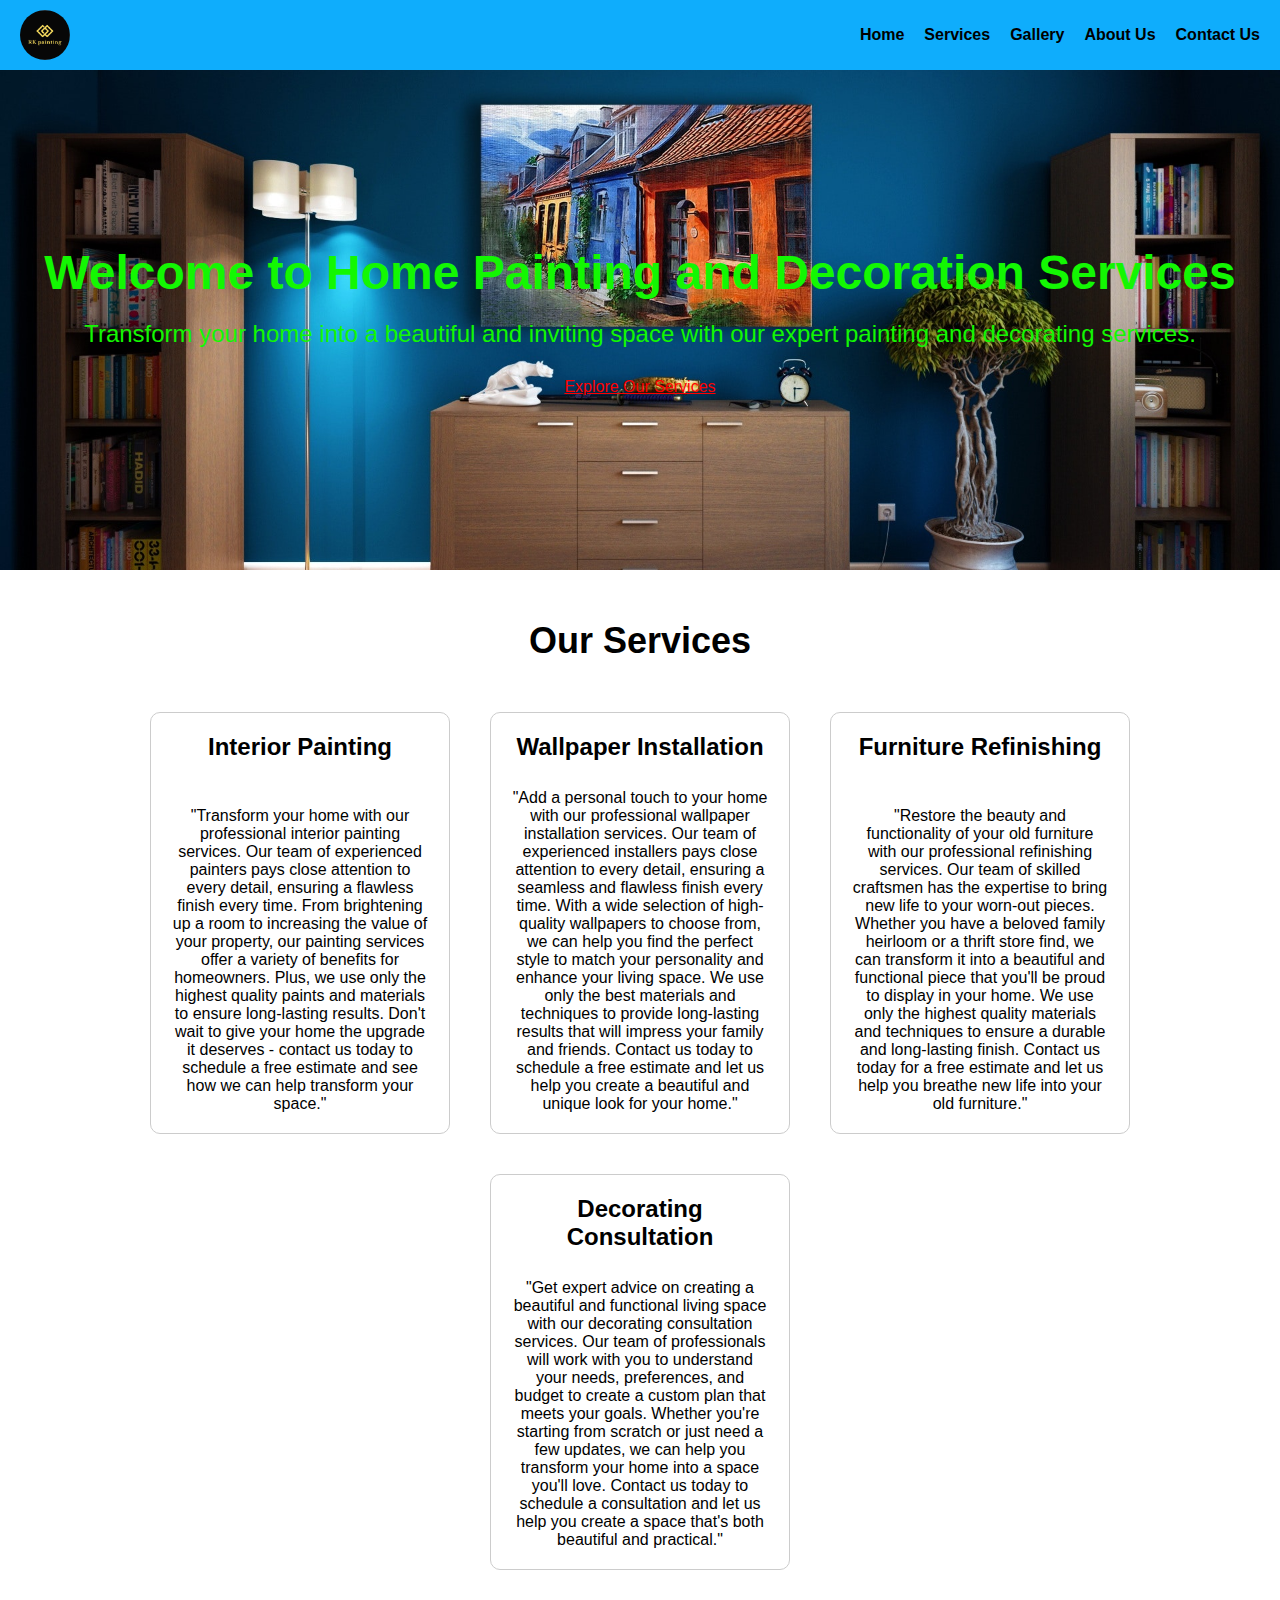
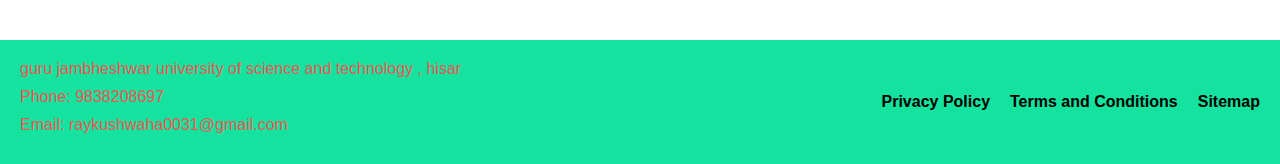
<file: index.html>
<!DOCTYPE html>
<html>
  <head>
    <title>Home Painting and Decoration Services</title>
    <link rel="stylesheet" href="style.css" />
  </head>
  <body>
    <header>
      <img
        id="img"
        src="logo2.png"
        alt="Home Painting and Decoration Services Logo"
      />
      <nav>
        <ul>
          <li><a href="#">Home</a></li>
          <li><a href="service.html">Services</a></li>
          <li><a href="#">Gallery</a></li>
          <li><a href="about.html">About Us</a></li>
          <li><a href="contact.html">Contact Us</a></li>
        </ul>
      </nav>
    </header>
    <main>
      <section class="hero">
        <h1>Welcome to Home Painting and Decoration Services</h1>
        <p>
          Transform your home into a beautiful and inviting space with our
          expert painting and decorating services.
        </p>
        <a href="#" class="cta" style="color:red">Explore Our Services</a>
      </section>
      <section class="services">
        <h2>Our Services</h2>
        <ul>
          <li>
            <h3><b> Interior Painting</b></h3>
            <br />
            "Transform your home with our professional interior painting
            services. Our team of experienced painters pays close attention to
            every detail, ensuring a flawless finish every time. From
            brightening up a room to increasing the value of your property, our
            painting services offer a variety of benefits for homeowners. Plus,
            we use only the highest quality paints and materials to ensure
            long-lasting results. Don't wait to give your home the upgrade it
            deserves - contact us today to schedule a free estimate and see how
            we can help transform your space."
          </li>

          <li>
            <h3><b>Wallpaper Installation</b></h3>
            <br />
            "Add a personal touch to your home with our professional wallpaper
            installation services. Our team of experienced installers pays close
            attention to every detail, ensuring a seamless and flawless finish
            every time. With a wide selection of high-quality wallpapers to
            choose from, we can help you find the perfect style to match your
            personality and enhance your living space. We use only the best
            materials and techniques to provide long-lasting results that will
            impress your family and friends. Contact us today to schedule a free
            estimate and let us help you create a beautiful and unique look for
            your home."
          </li>
          <li>
            <h3><b>Furniture Refinishing</b></h3>
            <br />
            "Restore the beauty and functionality of your old furniture with our
            professional refinishing services. Our team of skilled craftsmen has
            the expertise to bring new life to your worn-out pieces. Whether you
            have a beloved family heirloom or a thrift store find, we can
            transform it into a beautiful and functional piece that you'll be
            proud to display in your home. We use only the highest quality
            materials and techniques to ensure a durable and long-lasting
            finish. Contact us today for a free estimate and let us help you
            breathe new life into your old furniture."
          </li>
          <li>
            <h3><b>Decorating Consultation</b></h3>
            <br />
            "Get expert advice on creating a beautiful and functional living
            space with our decorating consultation services. Our team of
            professionals will work with you to understand your needs,
            preferences, and budget to create a custom plan that meets your
            goals. Whether you're starting from scratch or just need a few
            updates, we can help you transform your home into a space you'll
            love. Contact us today to schedule a consultation and let us help
            you create a space that's both beautiful and practical."
          </li>
        </ul>
      </section>
    </main>
    <footer>
      <div class="contact-info">
        <p>guru jambheshwar university of science and technology , hisar</p>
        <p>Phone: 9838208697</p>
        <p>Email: raykushwaha0031@gmail.com</p>
      </div>
      <nav>
        <ul>
          <li><a href="#">Privacy Policy</a></li>
          <li><a href="#">Terms and Conditions</a></li>
          <li><a href="#">Sitemap</a></li>
        </ul>
      </nav>
    </footer>
  </body>
</html>
</file>
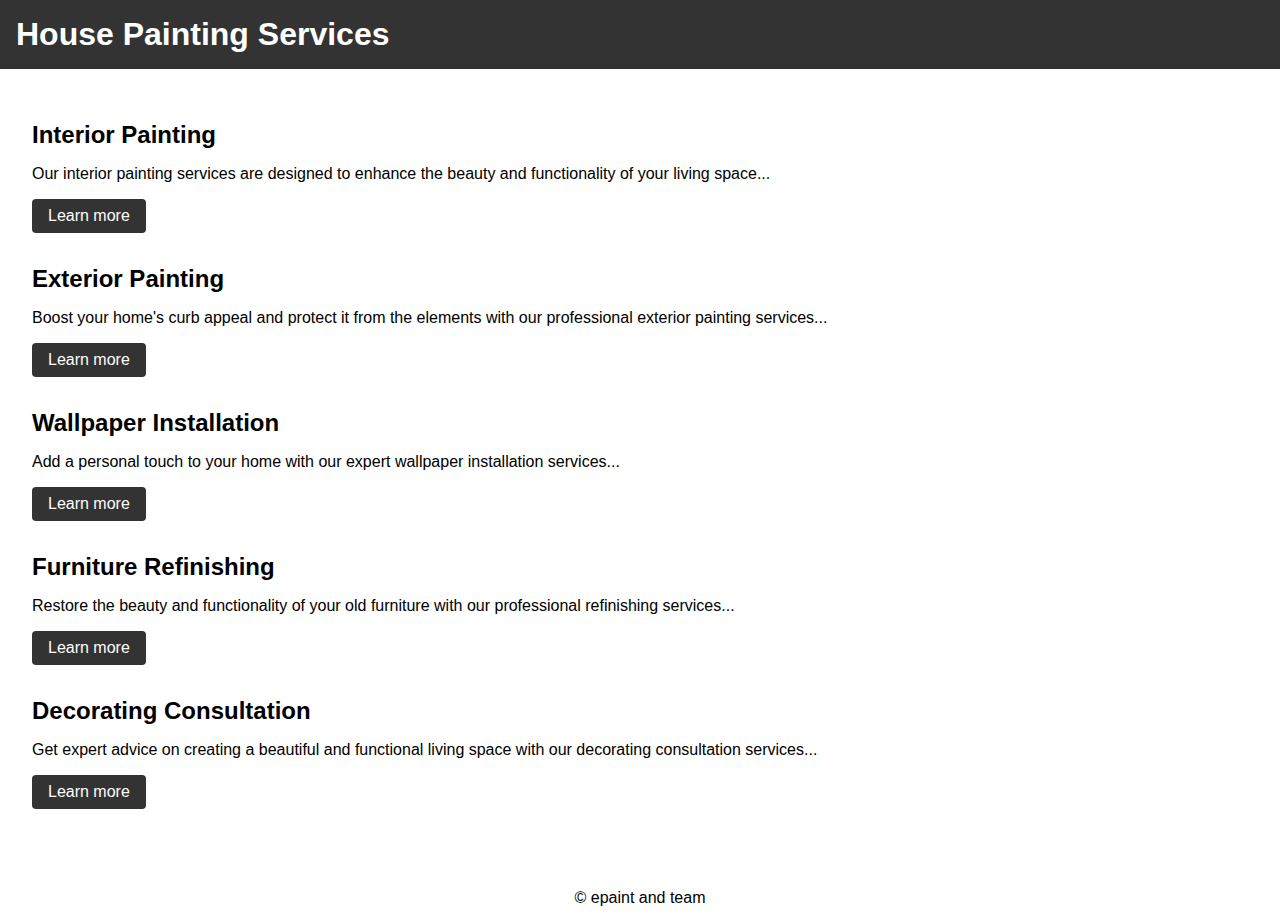
<file: service.html>
<!DOCTYPE html>
<html>

<head>
	<meta charset="UTF-8" />
	<title>House Painting Services | Your Company Name</title>
	<link rel="stylesheet" href="styleser.css" />
</head>

<body>
	<header>
		<h1>House Painting Services</h1>

	</header>
	<main>
		<section id="interior-painting">
			<h2>Interior Painting</h2>
			<p>
				Our interior painting services are designed to enhance the beauty and functionality of your living space...
			</p>
			<a href="#">Learn more</a>
		</section>
		<section id="exterior-painting">
			<h2>Exterior Painting</h2>
			<p>
				Boost your home's curb appeal and protect it from the elements with our professional exterior painting services...
			</p>
			<a href="#">Learn more</a>
		</section>
		<section id="wallpaper-installation">
			<h2>Wallpaper Installation</h2>
			<p>
				Add a personal touch to your home with our expert wallpaper installation services...
			</p>
			<a href="#">Learn more</a>
		</section>
		<section id="furniture-refinishing">
			<h2>Furniture Refinishing</h2>
			<p>
				Restore the beauty and functionality of your old furniture with our professional refinishing services...
			</p>
			<a href="#">Learn more</a>
		</section>
		<section id="decorating-consultation">
			<h2>Decorating Consultation</h2>
			<p>
				Get expert advice on creating a beautiful and functional living space with our decorating consultation services...
			</p>
			<a href="#">Learn more</a>
		</section>
	</main>
	<footer>
		<div class="foo">
			<p>&copy; epaint and team </p>
		</div>
		
	</footer>
</body>

</html>
</file>
<file: styleser.css>
/* services css code */

/* Global styles */
body {
    font-family: Arial, sans-serif;
    margin: 0;
  }
  
  header {
    background-color: #333;
    color: #fff;
    padding: 1rem;
  }
  
  h1 {
    margin: 0;
    font-size: 2rem;
  }
  
  nav ul {
    list-style: none;
    margin: 0;
    padding: 0;
    display: flex;
  }
  
  nav ul li {
    margin-right: 1rem;
  }
  
  nav ul li a {
    color: #fff;
    text-decoration: none;
  }
  
  main {
    padding: 2rem;
  }
  
  section {
    margin-bottom: 2rem;
  }
  
  h2 {
    font-size: 1.5rem;
    margin-bottom: 1rem;
  }
  
  a {
    display: inline-block;
    padding: 0.5rem 1rem;
    background-color: #333;
    color: #fff;
    text-decoration: none;
    border-radius: 0.25rem;
  }
  
  a:hover {
    background-color: #666;
  }
  
  /* Media query for smaller screens */
  @media screen and (max-width: 768px) {
    nav ul {
      flex-direction: column;
    }
  
    nav ul li {
      margin-right: 0;
      margin-bottom: 0.5rem;
    }
  
    main {
      padding: 1rem;
    }
  
    h1 {
      font-size: 1.5rem;
    }
  
    h2 {
      font-size: 1.25rem;
    }
  
    a {
      display: block;
      margin-bottom: 0.5rem;
    }
  }
  .foo{
      display: flex;
      justify-content: center;
      text-align: center;
  }
</file>
<file: style.css>
/* Reset default styles */
* {
  box-sizing: border-box;
  margin: 0;
  padding: 0;
}

/* CSS for desktop layout */
.container {
  width: 960px;
  margin: 0 auto;
}

/* CSS for mobile layout */
@media (max-width: 480px) {
  .container {
    width: 100%;
    padding: 10px;
  }
}

/* Set global font family and background color */
body {
  font-family: Arial, sans-serif;
  background-color: #f5f5f5;
}
#img {
  border-radius: 100px;
}

/* Header styles */
header {
  background-color: #0fadfc;
  padding: 10px 20px;
  display: flex;
  justify-content: space-between;
  align-items: center;
}

header img {
  height: 50px;
}

nav ul {
  list-style: none;
  display: flex;
}

nav li {
  margin-left: 20px;
}

nav a {
  text-decoration: none;
  color: #000;
  font-weight: bold;
  transition: all 0.2s ease-in-out;
}

nav a:hover {
  color: #6b6bff;
}

/* Hero section styles */
.hero {
  background-image: url("img1.jpg");
  background-position: center;
  background-repeat: no-repeat;
  background-size: cover;
  height: 500px;
  display: flex;
  flex-direction: column;
  justify-content: center;
  align-items: center;
  text-align: center;
  padding: 0 20px;
  color: rgb(19, 247, 2);
}

.hero h1 {
  font-size: 48px;
  margin-bottom: 20px;
}

.hero p {
  font-size: 24px;
  margin-bottom: 30px;
}

.cta-button {
  background-color: #6b6bff;
  color: #fff;
  border: none;
  padding: 10px 20px;
  border-radius: 30px;
  font-size: 20px;
  cursor: pointer;
  transition: all 0.2s ease-in-out;
}

.cta-button:hover {
  background-color: #4c4cff;
}

/* Services section styles */
.services {
  background-color: #fff;
  padding: 50px 20px;
  text-align: center;
}

.services h2 {
  font-size: 36px;
  margin-bottom: 30px;
}

.services ul {
  display: flex;
  justify-content: center;
  flex-wrap: wrap;
  list-style: none;
}

.services li {
  margin: 20px;
  padding: 20px;
  border: 1px solid #ccc;
  border-radius: 10px;
  width: 300px;
  height: auto;
  display: flex;
  flex-direction: column;
  justify-content: space-between;
  transition: all 0.2s ease-in-out;
}

.services li:hover {
  box-shadow: 0px 5px 20px rgba(0, 0, 0, 0.2);
  transform: translateY(-15px);
}

.services h3 {
  font-size: 24px;
  margin-bottom: 10px;
}

.services p {
  font-size: 16px;
  margin-bottom: 20px;
}

/* Footer styles */
footer {
  background-color: #13e39e;
  color: #ee5656;
  padding: 20px;
  display: flex;
  justify-content: space-between;
  align-items: center;
  flex-wrap: wrap;
}

.contact-info p {
  margin-bottom: 10px;
}

.footer-nav ul {
  list-style: none;
  display: flex;
  justify-content: center;
  flex-wrap: wrap;
}

.footer-nav li {
  margin: 0 20px;
}

@media screen and (max-width: 768px) {
  header {
    font-size: 24px;
  }

  main {
    font-size: 14px;
  }

  footer {
    font-size: 18px;
  }
}

@media screen and (max-width: 480px) {
  header {
    font-size: 18px;
    padding: 10px;
  }

  main {
    font-size: 12px;
    padding: 10px;
  }

  footer {
    font-size: 14px;
    padding: 10px;
  }
}
</file>
